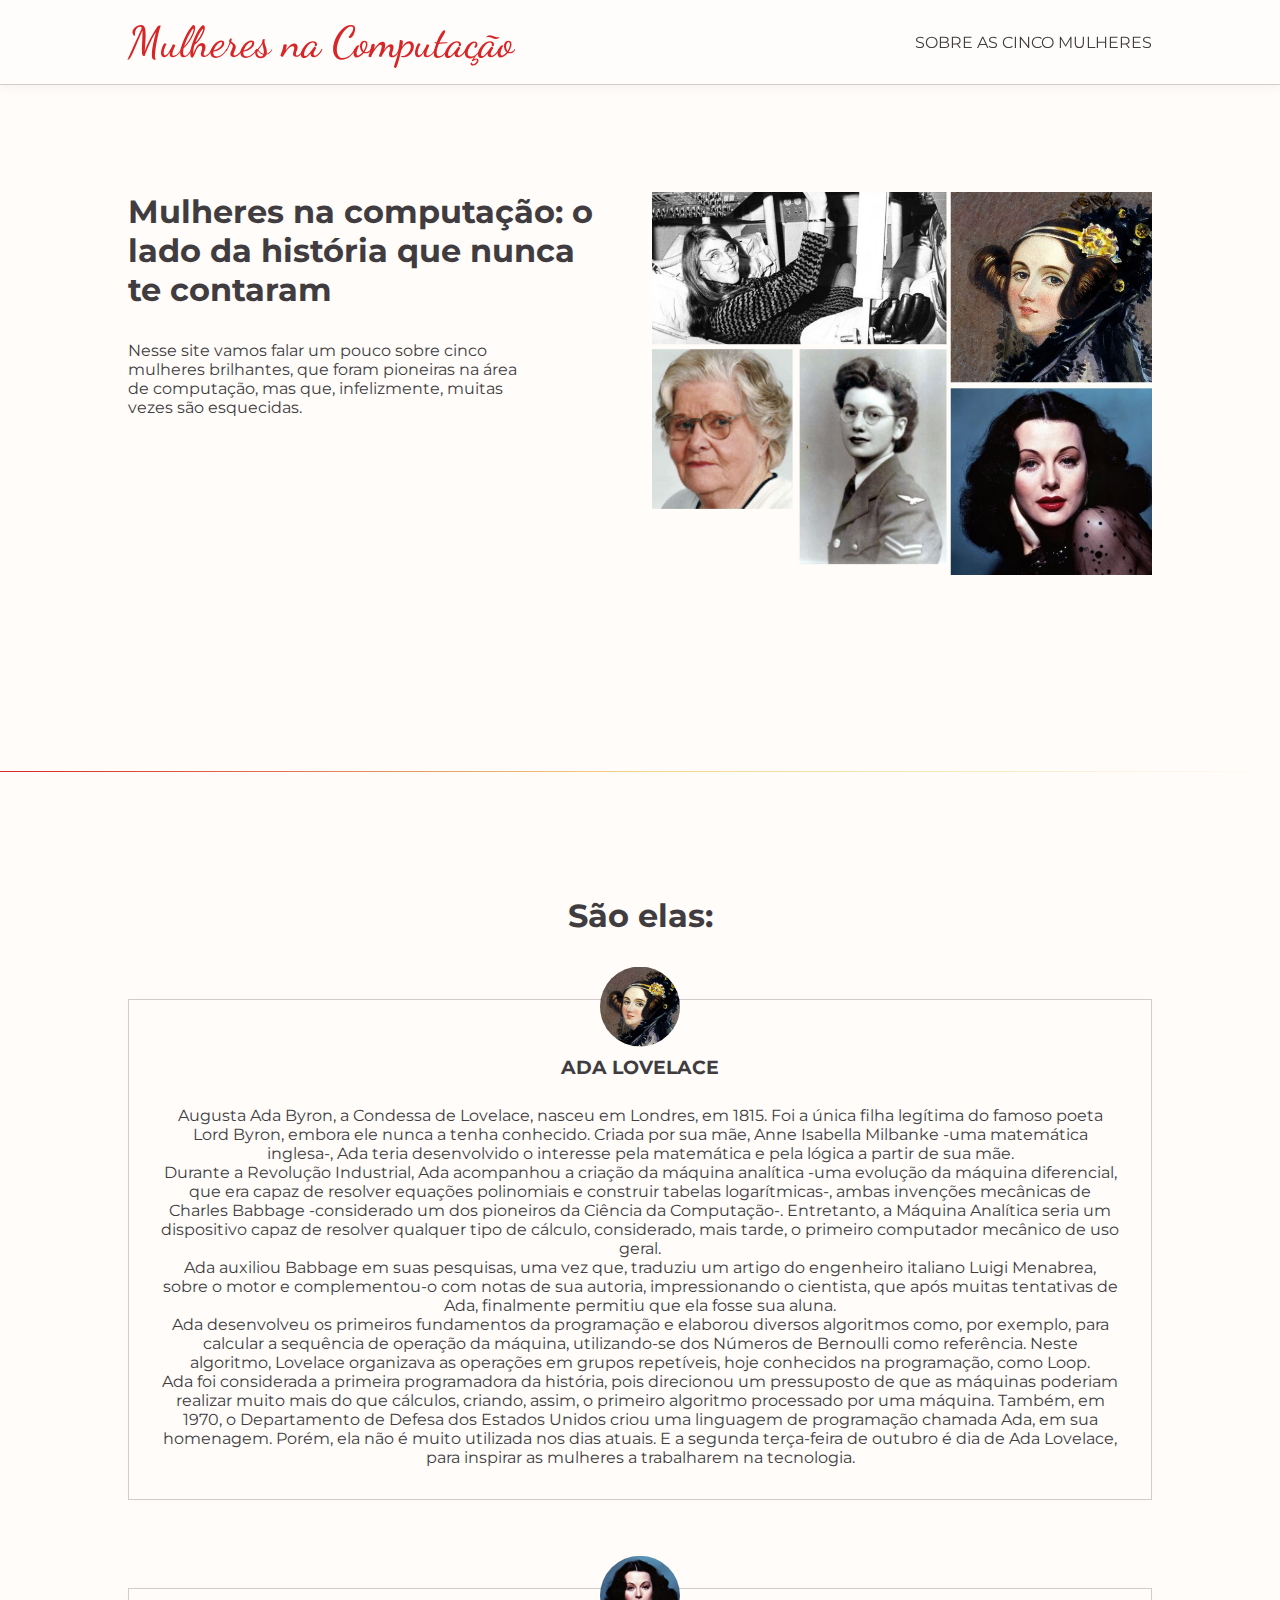
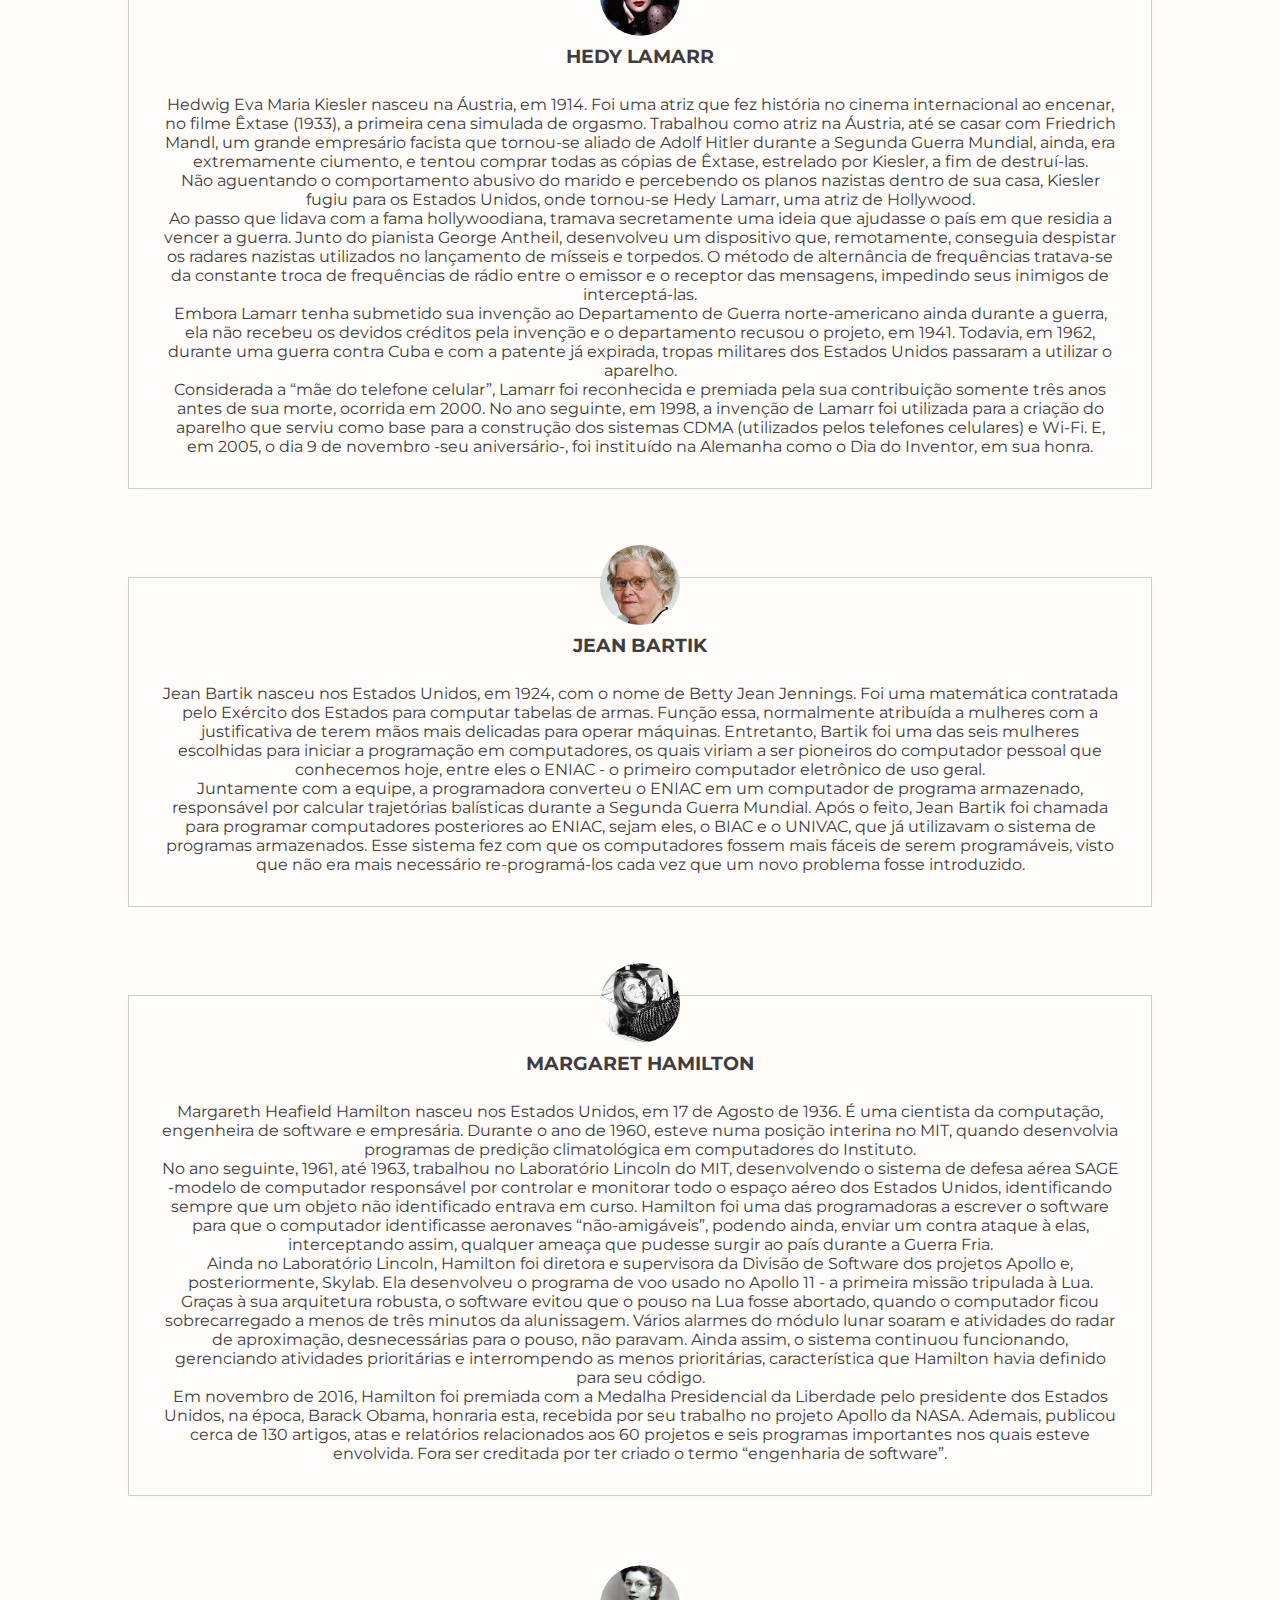
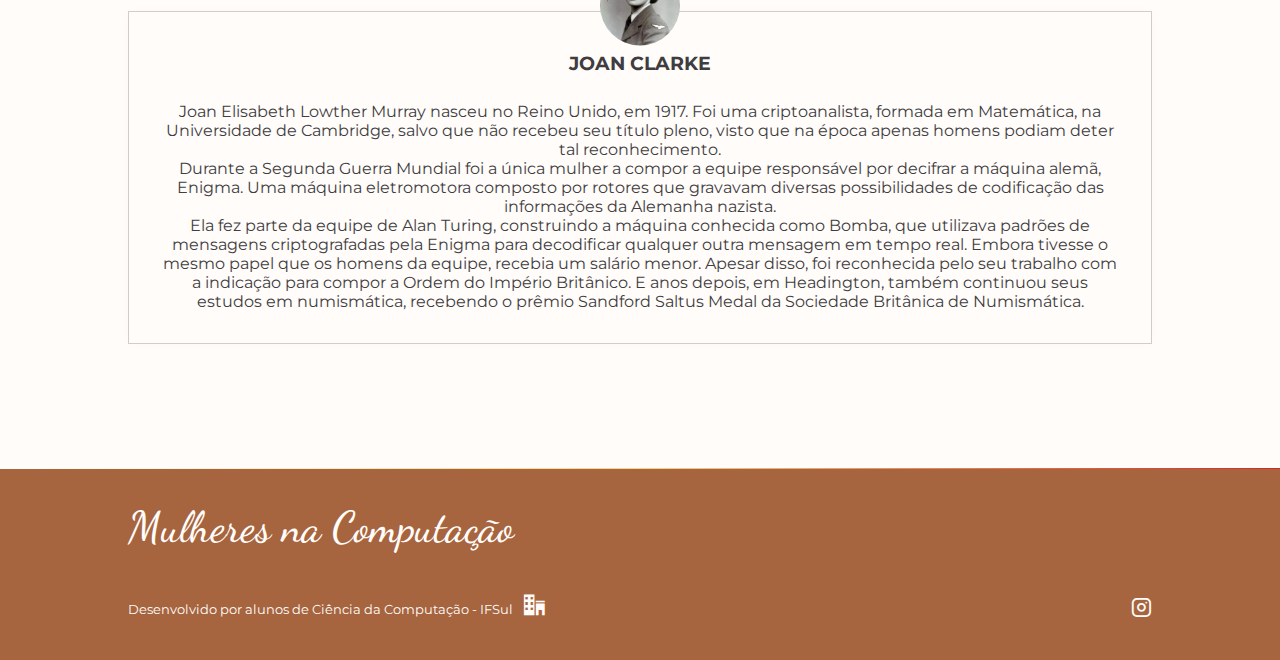
<file: index.html>
<!DOCTYPE html>
<html lang="pt-BR">
  <head>
    <meta charset="UTF-8" />
    <meta http-equiv="X-UA-Compatible" content="IE=edge" />
    <meta name="viewport" content="width=device-width, initial-scale=1.0" />
    <title>Mulheres na Computação</title>
    <link rel="stylesheet" href="css/style.css" />
    <link rel="stylesheet" href="assets/icomoon (5)/style.css" />
    <link rel="preconnect" href="https://fonts.googleapis.com" />
    <link rel="preconnect" href="https://fonts.gstatic.com" crossorigin />
    <link
      href="https://fonts.googleapis.com/css2?family=Dancing+Script:wght@500&family=Montserrat:wght@400;700&display=swap"
      rel="stylesheet"
    />
  </head>
  <body>
    <header id="header">
      <nav>
        <a href="#home">Mulheres na Computação</a>
        <a href="#about" class="about">SOBRE AS CINCO MULHERES</a>
        <div class="toggle icon-menu"></div>
        <div class="toggle icon-close"></div>
      </nav>
    </header>

    <main>
      <section id="home" class="main-bg">
        <div class="container">
          <div class="content">
            <div class="text">
              <h2>
                Mulheres na computação: o lado da história que nunca te contaram
              </h2>
              <p>
                Nesse site vamos falar um pouco sobre cinco mulheres brilhantes,
                que foram pioneiras na área de computação, mas que,
                infelizmente, muitas vezes são esquecidas.
              </p>
            </div>
            <div class="images">
              <a href="#about"
                ><img
                  src="assets/img/mulheres na computação/elas.jpg"
                  alt=""
                  width="500"
                  height="auto"
              /></a>
            </div>
          </div>
        </div>
      </section>

      <div class="divider-1"></div>

      <section id="about" class="main-bg">
        <div class="container">
          <h2>São elas:</h2>
          <img
            src="assets/img/mulheres na computação/ada.jpg"
            alt="foto da matemática Ada Lovelace"
            width="80"
            height="auto"
          />
          <div class="about">
            <h3>ADA LOVELACE</h3>
            <p>
              Augusta Ada Byron, a Condessa de Lovelace, nasceu em Londres, em
              1815. Foi a única filha legítima do famoso poeta Lord Byron,
              embora ele nunca a tenha conhecido. Criada por sua mãe, Anne
              Isabella Milbanke -uma matemática inglesa-, Ada teria desenvolvido
              o interesse pela matemática e pela lógica a partir de sua mãe.
              <br />
              Durante a Revolução Industrial, Ada acompanhou a criação da
              máquina analítica -uma evolução da máquina diferencial, que era
              capaz de resolver equações polinomiais e construir tabelas
              logarítmicas-, ambas invenções mecânicas de Charles Babbage
              -considerado um dos pioneiros da Ciência da Computação-.
              Entretanto, a Máquina Analítica seria um dispositivo capaz de
              resolver qualquer tipo de cálculo, considerado, mais tarde, o
              primeiro computador mecânico de uso geral.
              <br />
              Ada auxiliou Babbage em suas pesquisas, uma vez que, traduziu um
              artigo do engenheiro italiano Luigi Menabrea, sobre o motor e
              complementou-o com notas de sua autoria, impressionando o
              cientista, que após muitas tentativas de Ada, finalmente permitiu
              que ela fosse sua aluna.
              <br />
              Ada desenvolveu os primeiros fundamentos da programação e elaborou
              diversos algoritmos como, por exemplo, para calcular a sequência
              de operação da máquina, utilizando-se dos Números de Bernoulli
              como referência. Neste algoritmo, Lovelace organizava as operações
              em grupos repetíveis, hoje conhecidos na programação, como Loop.
              <br />
              Ada foi considerada a primeira programadora da história, pois
              direcionou um pressuposto de que as máquinas poderiam realizar
              muito mais do que cálculos, criando, assim, o primeiro algoritmo
              processado por uma máquina. Também, em 1970, o Departamento de
              Defesa dos Estados Unidos criou uma linguagem de programação
              chamada Ada, em sua homenagem. Porém, ela não é muito utilizada
              nos dias atuais. E a segunda terça-feira de outubro é dia de Ada
              Lovelace, para inspirar as mulheres a trabalharem na tecnologia.
            </p>
          </div>
          <img
            src="assets/img/mulheres na computação/hedy.jpg"
            alt="foto da atriz e mãe do Wi-Fi Hedy Lamarr"
            class="space"
            width="80"
            height="auto"
          />
          <div class="about">
            <h3>HEDY LAMARR</h3>
            <p>
              Hedwig Eva Maria Kiesler nasceu na Áustria, em 1914. Foi uma atriz
              que fez história no cinema internacional ao encenar, no filme
              Êxtase (1933), a primeira cena simulada de orgasmo. Trabalhou como
              atriz na Áustria, até se casar com Friedrich Mandl, um grande
              empresário facista que tornou-se aliado de Adolf Hitler durante a
              Segunda Guerra Mundial, ainda, era extremamente ciumento, e tentou
              comprar todas as cópias de Êxtase, estrelado por Kiesler, a fim de
              destruí-las.
              <br />
              Não aguentando o comportamento abusivo do marido e percebendo os
              planos nazistas dentro de sua casa, Kiesler fugiu para os Estados
              Unidos, onde tornou-se Hedy Lamarr, uma atriz de Hollywood.
              <br />
              Ao passo que lidava com a fama hollywoodiana, tramava secretamente
              uma ideia que ajudasse o país em que residia a vencer a guerra.
              Junto do pianista George Antheil, desenvolveu um dispositivo que,
              remotamente, conseguia despistar os radares nazistas utilizados no
              lançamento de mísseis e torpedos. O método de alternância de
              frequências tratava-se da constante troca de frequências de rádio
              entre o emissor e o receptor das mensagens, impedindo seus
              inimigos de interceptá-las.
              <br />
              Embora Lamarr tenha submetido sua invenção ao Departamento de
              Guerra norte-americano ainda durante a guerra, ela não recebeu os
              devidos créditos pela invenção e o departamento recusou o projeto,
              em 1941. Todavia, em 1962, durante uma guerra contra Cuba e com a
              patente já expirada, tropas militares dos Estados Unidos passaram
              a utilizar o aparelho.
              <br />
              Considerada a “mãe do telefone celular”, Lamarr foi reconhecida e
              premiada pela sua contribuição somente três anos antes de sua
              morte, ocorrida em 2000. No ano seguinte, em 1998, a invenção de
              Lamarr foi utilizada para a criação do aparelho que serviu como
              base para a construção dos sistemas CDMA (utilizados pelos
              telefones celulares) e Wi-Fi. E, em 2005, o dia 9 de novembro -seu
              aniversário-, foi instituído na Alemanha como o Dia do Inventor,
              em sua honra.
            </p>
          </div>
          <img
            src="assets/img/mulheres na computação/jean.png"
            alt="foto da programadora JEAN BARTIK"
            class="space"
            width="80"
            height="auto"
          />
          <div class="about">
            <h3>JEAN BARTIK</h3>
            <p>
              Jean Bartik nasceu nos Estados Unidos, em 1924, com o nome de
              Betty Jean Jennings. Foi uma matemática contratada pelo Exército
              dos Estados para computar tabelas de armas. Função essa,
              normalmente atribuída a mulheres com a justificativa de terem mãos
              mais delicadas para operar máquinas. Entretanto, Bartik foi uma
              das seis mulheres escolhidas para iniciar a programação em
              computadores, os quais viriam a ser pioneiros do computador
              pessoal que conhecemos hoje, entre eles o ENIAC - o primeiro
              computador eletrônico de uso geral.
              <br />
              Juntamente com a equipe, a programadora converteu o ENIAC em um
              computador de programa armazenado, responsável por calcular
              trajetórias balísticas durante a Segunda Guerra Mundial. Após o
              feito, Jean Bartik foi chamada para programar computadores
              posteriores ao ENIAC, sejam eles, o BIAC e o UNIVAC, que já
              utilizavam o sistema de programas armazenados. Esse sistema fez
              com que os computadores fossem mais fáceis de serem programáveis,
              visto que não era mais necessário re-programá-los cada vez que um
              novo problema fosse introduzido.
            </p>
          </div>
          <img
            src="assets/img/mulheres na computação/margaret.jpg"
            alt="foto da cientista da computação Margaret Hamilton"
            class="space"
            width="80"
            height="auto"
          />
          <div class="about">
            <h3>MARGARET HAMILTON</h3>
            <p>
              Margareth Heafield Hamilton nasceu nos Estados Unidos, em 17 de
              Agosto de 1936. É uma cientista da computação, engenheira de
              software e empresária. Durante o ano de 1960, esteve numa posição
              interina no MIT, quando desenvolvia programas de predição
              climatológica em computadores do Instituto.
              <br />
              No ano seguinte, 1961, até 1963, trabalhou no Laboratório Lincoln
              do MIT, desenvolvendo o sistema de defesa aérea SAGE -modelo de
              computador responsável por controlar e monitorar todo o espaço
              aéreo dos Estados Unidos, identificando sempre que um objeto não
              identificado entrava em curso. Hamilton foi uma das programadoras
              a escrever o software para que o computador identificasse
              aeronaves “não-amigáveis”, podendo ainda, enviar um contra ataque
              à elas, interceptando assim, qualquer ameaça que pudesse surgir ao
              país durante a Guerra Fria.
              <br />
              Ainda no Laboratório Lincoln, Hamilton foi diretora e supervisora
              da Divisão de Software dos projetos Apollo e, posteriormente,
              Skylab. Ela desenvolveu o programa de voo usado no Apollo 11 - a
              primeira missão tripulada à Lua. Graças à sua arquitetura robusta,
              o software evitou que o pouso na Lua fosse abortado, quando o
              computador ficou sobrecarregado a menos de três minutos da
              alunissagem. Vários alarmes do módulo lunar soaram e atividades do
              radar de aproximação, desnecessárias para o pouso, não paravam.
              Ainda assim, o sistema continuou funcionando, gerenciando
              atividades prioritárias e interrompendo as menos prioritárias,
              característica que Hamilton havia definido para seu código.
              <br />
              Em novembro de 2016, Hamilton foi premiada com a Medalha
              Presidencial da Liberdade pelo presidente dos Estados Unidos, na
              época, Barack Obama, honraria esta, recebida por seu trabalho no
              projeto Apollo da NASA. Ademais, publicou cerca de 130 artigos,
              atas e relatórios relacionados aos 60 projetos e seis programas
              importantes nos quais esteve envolvida. Fora ser creditada por ter
              criado o termo “engenharia de software”.
            </p>
          </div>
          <img
            src="assets/img/mulheres na computação/joan-clarke.jpg"
            alt="foto da criptoanalista e numismatista Joan Clarke"
            class="space"
            width="80"
            height="auto"
          />
          <div class="about">
            <h3 class="space">JOAN CLARKE</h3>
            <p>
              Joan Elisabeth Lowther Murray nasceu no Reino Unido, em 1917. Foi
              uma criptoanalista, formada em Matemática, na Universidade de
              Cambridge, salvo que não recebeu seu título pleno, visto que na
              época apenas homens podiam deter tal reconhecimento.
              <br />
              Durante a Segunda Guerra Mundial foi a única mulher a compor a
              equipe responsável por decifrar a máquina alemã, Enigma. Uma
              máquina eletromotora composto por rotores que gravavam diversas
              possibilidades de codificação das informações da Alemanha nazista.
              <br />
              Ela fez parte da equipe de Alan Turing, construindo a máquina
              conhecida como Bomba, que utilizava padrões de mensagens
              criptografadas pela Enigma para decodificar qualquer outra
              mensagem em tempo real. Embora tivesse o mesmo papel que os homens
              da equipe, recebia um salário menor. Apesar disso, foi reconhecida
              pelo seu trabalho com a indicação para compor a Ordem do Império
              Britânico. E anos depois, em Headington, também continuou seus
              estudos em numismática, recebendo o prêmio Sandford Saltus Medal
              da Sociedade Britânica de Numismática.
            </p>
          </div>
        </div>
      </section>
      <div class="divider-2"></div>
    </main>

    <footer id="footer">
      <a href="#" class="logo">Mulheres na Computação</a>
      <div class="information">
        <p>
          Desenvolvido por alunos de Ciência da Computação - IFSul
          <a href="http://passofundo.ifsul.edu.br/" target="_blank"
            ><i class="icon-office"></i
          ></a>
        </p>
        <a
          href="https://www.instagram.com/ifsul_academicos_cc/"
          target="_blank"
        >
          <i class="icon-instagram"></i>
        </a>
      </div>
    </footer>
    <a href="#home" class="back-to-top"><i class="icon-arrow-up"></i></a>
    <script src="js/index.js"></script>
  </body>
</html>
</file>
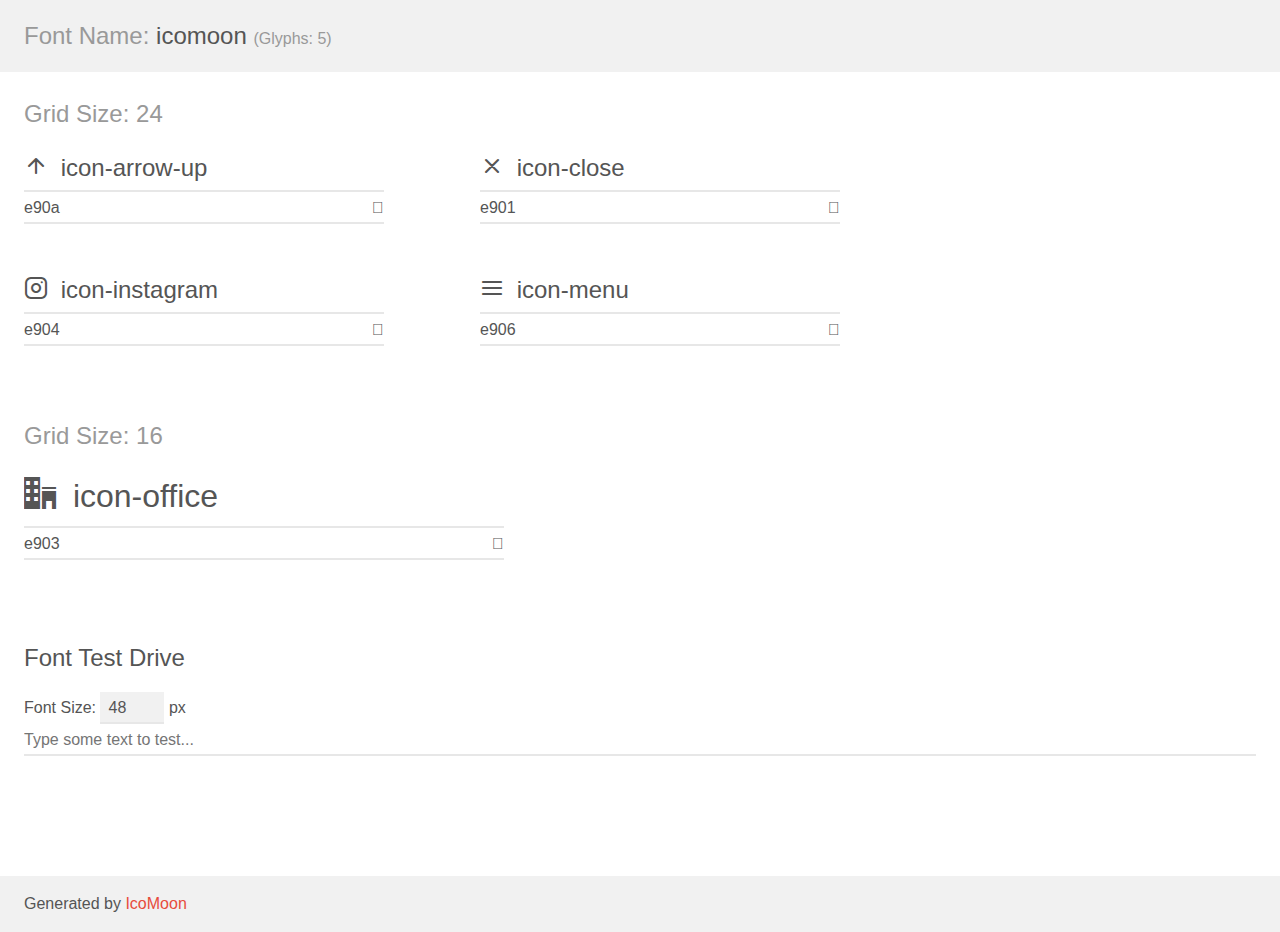
<file: assets/icomoon (5)/demo.html>
<!doctype html>
<html>
<head>
    <meta charset="utf-8">
    <title>IcoMoon Demo</title>
    <meta name="description" content="An Icon Font Generated By IcoMoon.io">
    <meta name="viewport" content="width=device-width, initial-scale=1">
    <link rel="stylesheet" href="demo-files/demo.css">
    <link rel="stylesheet" href="style.css"></head>
<body>
    <div class="bgc1 clearfix">
        <h1 class="mhmm mvm"><span class="fgc1">Font Name:</span> icomoon <small class="fgc1">(Glyphs:&nbsp;5)</small></h1>
    </div>
    <div class="clearfix mhl ptl">
        <h1 class="mvm mtn fgc1">Grid Size: 24</h1>
        <div class="glyph fs1">
            <div class="clearfix bshadow0 pbs">
                <span class="icon-arrow-up"></span>
                <span class="mls"> icon-arrow-up</span>
            </div>
            <fieldset class="fs0 size1of1 clearfix hidden-false">
                <input type="text" readonly value="e90a" class="unit size1of2" />
                <input type="text" maxlength="1" readonly value="&#xe90a;" class="unitRight size1of2 talign-right" />
            </fieldset>
            <div class="fs0 bshadow0 clearfix hidden-true">
                <span class="unit pvs fgc1">liga: </span>
                <input type="text" readonly value="" class="liga unitRight" />
            </div>
        </div>
        <div class="glyph fs1">
            <div class="clearfix bshadow0 pbs">
                <span class="icon-close"></span>
                <span class="mls"> icon-close</span>
            </div>
            <fieldset class="fs0 size1of1 clearfix hidden-false">
                <input type="text" readonly value="e901" class="unit size1of2" />
                <input type="text" maxlength="1" readonly value="&#xe901;" class="unitRight size1of2 talign-right" />
            </fieldset>
            <div class="fs0 bshadow0 clearfix hidden-true">
                <span class="unit pvs fgc1">liga: </span>
                <input type="text" readonly value="" class="liga unitRight" />
            </div>
        </div>
        <div class="glyph fs1">
            <div class="clearfix bshadow0 pbs">
                <span class="icon-instagram"></span>
                <span class="mls"> icon-instagram</span>
            </div>
            <fieldset class="fs0 size1of1 clearfix hidden-false">
                <input type="text" readonly value="e904" class="unit size1of2" />
                <input type="text" maxlength="1" readonly value="&#xe904;" class="unitRight size1of2 talign-right" />
            </fieldset>
            <div class="fs0 bshadow0 clearfix hidden-true">
                <span class="unit pvs fgc1">liga: </span>
                <input type="text" readonly value="" class="liga unitRight" />
            </div>
        </div>
        <div class="glyph fs1">
            <div class="clearfix bshadow0 pbs">
                <span class="icon-menu"></span>
                <span class="mls"> icon-menu</span>
            </div>
            <fieldset class="fs0 size1of1 clearfix hidden-false">
                <input type="text" readonly value="e906" class="unit size1of2" />
                <input type="text" maxlength="1" readonly value="&#xe906;" class="unitRight size1of2 talign-right" />
            </fieldset>
            <div class="fs0 bshadow0 clearfix hidden-true">
                <span class="unit pvs fgc1">liga: </span>
                <input type="text" readonly value="" class="liga unitRight" />
            </div>
        </div>
    </div>
    <div class="clearfix mhl ptl">
        <h1 class="mvm mtn fgc1">Grid Size: 16</h1>
        <div class="glyph fs2">
            <div class="clearfix bshadow0 pbs">
                <span class="icon-office"></span>
                <span class="mls"> icon-office</span>
            </div>
            <fieldset class="fs0 size1of1 clearfix hidden-false">
                <input type="text" readonly value="e903" class="unit size1of2" />
                <input type="text" maxlength="1" readonly value="&#xe903;" class="unitRight size1of2 talign-right" />
            </fieldset>
            <div class="fs0 bshadow0 clearfix hidden-true">
                <span class="unit pvs fgc1">liga: </span>
                <input type="text" readonly value="office, buildings" class="liga unitRight" />
            </div>
        </div>
    </div>

    <!--[if gt IE 8]><!-->
    <div class="mhl clearfix mbl">
        <h1>Font Test Drive</h1>
        <label>
            Font Size: <input id="fontSize" type="number" class="textbox0 mbm"
            min="8" value="48" />
            px
        </label>
        <input id="testText" type="text" class="phl size1of1 mvl"
        placeholder="Type some text to test..." value=""/>
        <div id="testDrive" class="icon-" style="font-family: icomoon">&nbsp;
        </div>
    </div>
    <!--<![endif]-->
    <div class="bgc1 clearfix">
        <p class="mhl">Generated by <a href="https://icomoon.io/app">IcoMoon</a></p>
    </div>

    <script src="demo-files/demo.js"></script>
</body>
</html>
</file>
<file: css/style.css>
* {
  padding: 0;
  margin: 0;
  box-sizing: border-box;
}

:root {
  --main-color: #d92525;
  --text-color: #403c3f;
  --brown-color: #a6653f;
  --yellow-color: #f2d785;
  --body-color: #fffcfa;
}

html {
  scroll-behavior: smooth;
}

body {
  font: 400 1rem 'Montserrat', sans-serif;
  color: var(--text-color);
}

a {
  text-decoration: none;
}

h2 {
  font-size: 2rem;
  margin-bottom: 2rem;
}

.container {
  max-width: 81.25rem;
  padding: 7.75rem 8rem;
  margin: auto;
}

.main-bg {
  background-color: var(--body-color);
  /*height: 100vh;*/
}

.divider-1 {
  height: 1px;
  background: linear-gradient(
    270deg,
    var(--body-color),
    var(--yellow-color),
    var(--main-color)
  );
}

.divider-2 {
  height: 1px;
  background: linear-gradient(
    270deg,
    var(--main-color),
    var(--yellow-color),
    var(--body-color)
  );
}

/*HEADER*/
#header {
  position: fixed;
  width: 100%;
  border-bottom: 1px solid rgba(64, 60, 63, 0.24);
  text-align: center;
  box-shadow: 0px 0px 12px rgba(64, 60, 63, 0.08);
  background-color: #fffdfb;
  z-index: 100;
}

#header nav {
  display: flex;
  justify-content: space-between;
  align-items: center;
  padding: 1rem 8rem;
  max-width: 81.25rem;
  margin: auto;
}

#header a {
  font: 500 2.7rem 'Dancing Script', cursive;
  color: var(--main-color);
}

#header a.about {
  color: var(--text-color);
  font: 400 1rem 'Montserrat', sans-serif;
  transition: color 0.2s;
  position: relative;
}

#header a.about::after {
  content: '';
  width: 0%;
  height: 2px;
  background: var(--yellow-color);

  position: absolute;
  left: 0;
  bottom: -0.5rem;
  width: 0%;
  left: 50%;
  transition: all 350ms ease-in-out;
}

#header a.about:hover::after {
  width: 50%;
  left: 25%;
}

#header a.about:hover::after::after {
  width: 100%;
}

#header nav .toggle {
  display: none;
  cursor: pointer;
}

/*home*/

#home .container {
  padding: 12rem 8rem;
}

#home .content {
  display: grid;
  grid-auto-flow: column;
  gap: 3.5rem;
  grid-auto-columns: 1fr 1fr;
}

#home .content .text p {
  max-width: 25rem;
}

/*about*/
#about .container {
  display: flex;
  flex-direction: column;
  align-items: center;
}

#about .container h2 {
  margin-bottom: ;
}

#about img {
  clip-path: circle();
}

#about .about {
  padding: 2rem;
  text-align: center;
  border: 1px solid rgba(64, 60, 63, 0.24);
  box-shadow: 0px 0px 12px rgba(64, 60, 63, 0.02);
  margin-top: -3rem;
}

#about .about h3 {
  margin-top: 1.5rem;
  margin-bottom: 1.7rem;
}

#about .about h3.space {
  margin-top: 0.5rem;
}

#about img.space {
  margin-top: 3.5rem;
}

#footer {
  background-color: var(--brown-color);
  width: 100%;
  padding: 2rem 8rem;
}

#footer a {
  font: 500 2.7rem 'Dancing Script', cursive;
  color: var(--body-color);
  margin-top: 0.15rem;
}

#footer p {
  color: var(--body-color);
  font-size: 0.8rem;
}

#footer .information {
  display: flex;
  justify-content: space-between;
  margin-top: 1.3rem;
}

.icon-office {
  color: var(--body-color);
  font-size: 1.3rem;
  margin-left: 0.5rem;
}

.icon-instagram {
  color: var(--body-color);
  font-size: 1.3rem;
}

/*back to top*/

.back-to-top {
  background-color: var(--yellow-color);
  position: fixed;
  right: 1rem;
  bottom: 1rem;
  padding: 0.2rem;
  font-size: 1.5rem;

  clip-path: circle();
  color: var(--body-color);
  line-height: 0;

  visibility: hidden;
  opacity: 0;
  transition: 0.3s;
  transform: translateY(100%);
}

.back-to-top.show {
  visibility: visible;
  opacity: 1;
  transform: translateY(0);
}

@media (max-width: 1200px) {
  /*home*/
  #home img {
    max-width: 400px;
    height: auto;
  }
}

@media (max-width: 1150px) {
  h2 {
    font-size: 1.7rem;
  }
  /*header*/
  #header a {
    font-size: 2rem;
  }

  #header a.about {
    font-size: 0.8rem;
  }
  /*Home*/
  #home img {
    max-width: 350px;
  }
}

@media (max-width: 950px) {
  /*home*/
  #home img {
    max-width: 320px;
  }
}

@media (max-width: 930px) {
  /*home*/
  #home .content {
    display: grid;
    grid-auto-flow: row;
    gap: 3.5rem;
    grid-auto-columns: 1fr 1fr;
    text-align: center;
  }

  #home .content .text p {
    max-width: none;
  }
}

@media (max-width: 886px) {
  .container {
    padding: 7.75rem 3rem;
  }

  #home .container {
    padding: 12rem 3rem;
  }

  #footer {
    padding: 2rem 3rem;
  }

  #header nav {
    padding: 1rem 3rem;
  }
}

@media (max-width: 760px) {
  /*header and nav*/

  #header {
    padding: 0;
  }

  #header nav {
    top: 0;
    left: 0;
    right: 0;
    height: 6.3344rem;
  }

  #header nav a.about {
    transition: 0.1s;
    margin-top: -50rem;
  }

  #header nav.show a.about {
    text-align: center;
    margin-top: 0;
  }

  a.about,
  i,
  .toggle {
    -webkit-tap-highlight-color: transparent;
  }

  #header nav a {
    position: absolute;
    left: 1.8rem;
  }

  #header nav a.about {
    opacity: 0;
    visibility: hidden;
    font: 500 1.5rem 'Dancing Script', cursive;
    color: var(--main-color);
    text-transform: lowercase;
  }

  #header nav.show a.about {
    opacity: 1;
    visibility: visible;

    background-color: var(--body-color);
    height: 100vh;
    width: 100vw;

    position: fixed;
    top: 0;
    left: 0;

    display: grid;
    place-content: center;
  }

  /*toggle menu*/

  #header nav .toggle {
    color: var(--yellow-color);
    font-size: 1.75rem;
    cursor: pointer;
    display: block;
  }

  #header nav .icon-close {
    visibility: hidden;
    opacity: 0;
    top: -1.9172rem;
  }

  #header nav .icon-menu {
    position: absolute;
    right: 1.8rem;
    visibility: visible;
    opacity: 1;
  }

  #header nav.show .icon-close {
    visibility: visible;
    opacity: 1;
    position: absolute;
    top: 1.9172rem;
    right: 1.8rem;
  }

  #header nav.show .icon-menu {
    visibility: hidden;
    opacity: 0;
  }
}

@media (max-width: 600px) {
  h2 {
    font-size: 1.5rem;
  }

  .container {
    padding: 7.75rem 2rem;
  }

  #home .container {
    padding: 12rem 2rem;
  }

  #footer {
    padding: 2rem 2rem;
  }

  #header nav {
    padding: 0rem 2rem;
  }

  #home img {
    max-width: 280px;
  }

  #header a {
    font: 500 1.7rem 'Dancing Script', cursive;
    color: var(--main-color);
  }

  #about .about {
    padding: 2rem 0.5rem;
  }

  #footer a {
    font: 500 2.2rem 'Dancing Script', cursive;
    color: var(--body-color);
  }

  #footer .information {
    flex-direction: column;
  }
}

@media (max-width: 416px) {
  h2 {
    font-size: 1.375rem;
  }

  p {
    font-size: 0.94rem;
  }

  #home img {
    max-width: 16rem;
  }
}

@media (max-width: 361px) {
  #header nav a {
    font: 500 1.3rem 'Dancing Script', cursive;
    color: var(--main-color);
  }
}

@media (max-width: 300px) {
  #home img {
    max-width: 12rem;
  }
}

@media (max-width: 290px) {
  #header nav a {
    position: relative;
  }
}
</file>
<file: assets/icomoon (5)/style.css>
@font-face {
  font-family: 'icomoon';
  src:  url('fonts/icomoon.eot?jsi4e9');
  src:  url('fonts/icomoon.eot?jsi4e9#iefix') format('embedded-opentype'),
    url('fonts/icomoon.ttf?jsi4e9') format('truetype'),
    url('fonts/icomoon.woff?jsi4e9') format('woff'),
    url('fonts/icomoon.svg?jsi4e9#icomoon') format('svg');
  font-weight: normal;
  font-style: normal;
  font-display: block;
}

[class^="icon-"], [class*=" icon-"] {
  /* use !important to prevent issues with browser extensions that change fonts */
  font-family: 'icomoon' !important;
  speak: never;
  font-style: normal;
  font-weight: normal;
  font-variant: normal;
  text-transform: none;
  line-height: 1;

  /* Better Font Rendering =========== */
  -webkit-font-smoothing: antialiased;
  -moz-osx-font-smoothing: grayscale;
}

.icon-arrow-up:before {
  content: "\e90a";
}
.icon-close:before {
  content: "\e901";
}
.icon-instagram:before {
  content: "\e904";
}
.icon-menu:before {
  content: "\e906";
}
.icon-office:before {
  content: "\e903";
}
</file>
<file: assets/icomoon (5)/demo-files/demo.css>
body {
  padding: 0;
  margin: 0;
  font-family: sans-serif;
  font-size: 1em;
  line-height: 1.5;
  color: #555;
  background: #fff;
}
h1 {
  font-size: 1.5em;
  font-weight: normal;
}
small {
  font-size: .66666667em;
}
a {
  color: #e74c3c;
  text-decoration: none;
}
a:hover, a:focus {
  box-shadow: 0 1px #e74c3c;
}
.bshadow0, input {
  box-shadow: inset 0 -2px #e7e7e7;
}
input:hover {
  box-shadow: inset 0 -2px #ccc;
}
input, fieldset {
  font-family: sans-serif;
  font-size: 1em;
  margin: 0;
  padding: 0;
  border: 0;
}
input {
  color: inherit;
  line-height: 1.5;
  height: 1.5em;
  padding: .25em 0;
}
input:focus {
  outline: none;
  box-shadow: inset 0 -2px #449fdb;
}
.glyph {
  font-size: 16px;
  width: 15em;
  padding-bottom: 1em;
  margin-right: 4em;
  margin-bottom: 1em;
  float: left;
  overflow: hidden;
}
.liga {
  width: 80%;
  width: calc(100% - 2.5em);
}
.talign-right {
  text-align: right;
}
.talign-center {
  text-align: center;
}
.bgc1 {
  background: #f1f1f1;
}
.fgc1 {
  color: #999;
}
.fgc0 {
  color: #000;
}
p {
  margin-top: 1em;
  margin-bottom: 1em;
}
.mvm {
  margin-top: .75em;
  margin-bottom: .75em;
}
.mtn {
  margin-top: 0;
}
.mtl, .mal {
  margin-top: 1.5em;
}
.mbl, .mal {
  margin-bottom: 1.5em;
}
.mal, .mhl {
  margin-left: 1.5em;
  margin-right: 1.5em;
}
.mhmm {
  margin-left: 1em;
  margin-right: 1em;
}
.mls {
  margin-left: .25em;
}
.ptl {
  padding-top: 1.5em;
}
.pbs, .pvs {
  padding-bottom: .25em;
}
.pvs, .pts {
  padding-top: .25em;
}
.unit {
  float: left;
}
.unitRight {
  float: right;
}
.size1of2 {
  width: 50%;
}
.size1of1 {
  width: 100%;
}
.clearfix:before, .clearfix:after {
  content: " ";
  display: table;
}
.clearfix:after {
  clear: both;
}
.hidden-true {
  display: none;
}
.textbox0 {
  width: 3em;
  background: #f1f1f1;
  padding: .25em .5em;
  line-height: 1.5;
  height: 1.5em;
}
#testDrive {
  display: block;
  padding-top: 24px;
  line-height: 1.5;
}
.fs0 {
  font-size: 16px;
}
.fs1 {
  font-size: 24px;
}
.fs2 {
  font-size: 32px;
}
</file>
